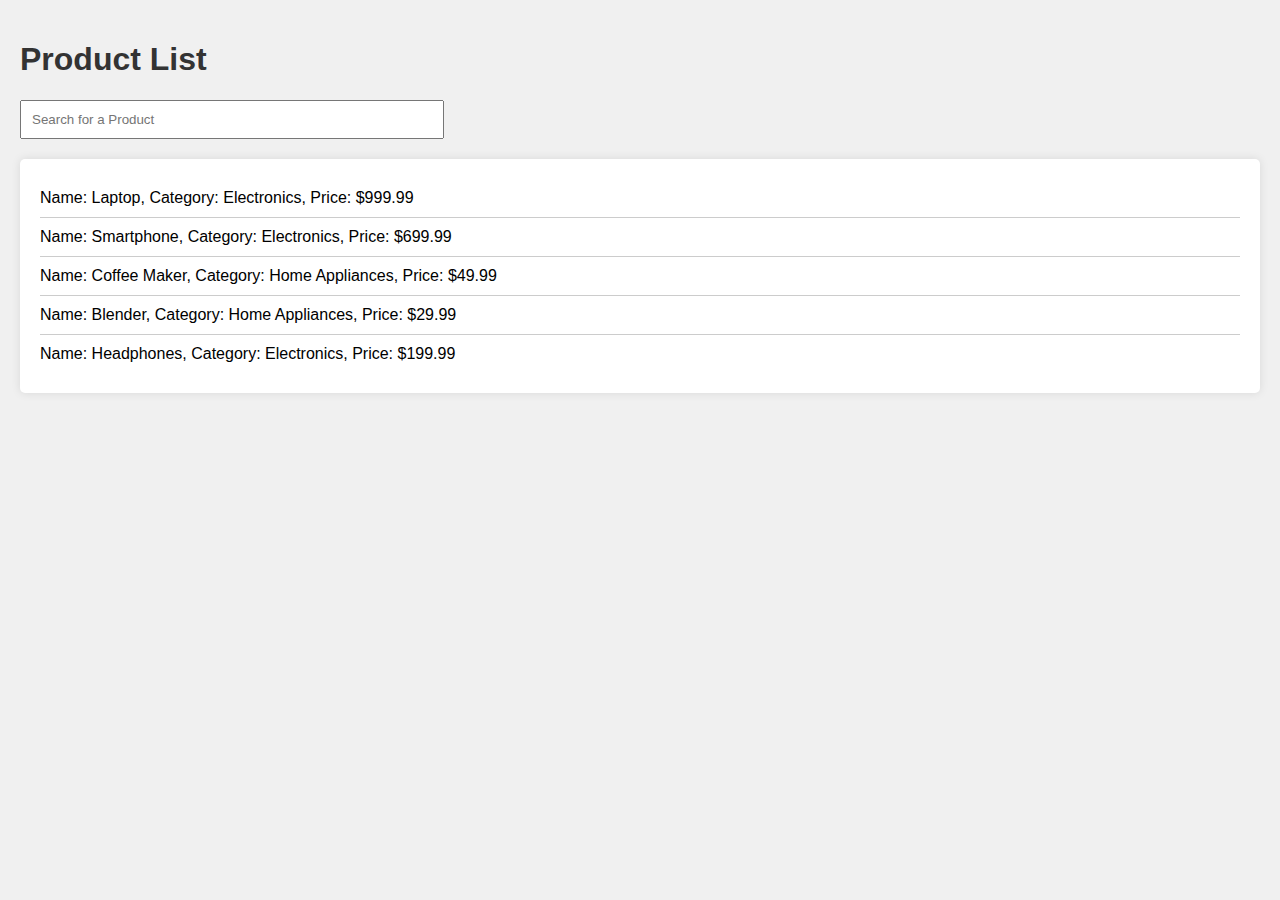
<file: json-lesson1/index.html>
<!DOCTYPE html>
<html lang="en">
<head>
    <meta charset="UTF-8">
    <meta name="viewport" content="width=device-width, initial-scale=1.0">
    <title>Products List</title>
    <link rel="stylesheet" href="/json-lesson1/styles.css">
</head>
<body>
   <h1>Product List</h1>
   <input type="text" id="search" placeholder="Search for a Product">
   <div id = "product-list"></div>

   <script src="/json-lesson1/script.js"></script>
</body>
</html>
</file>
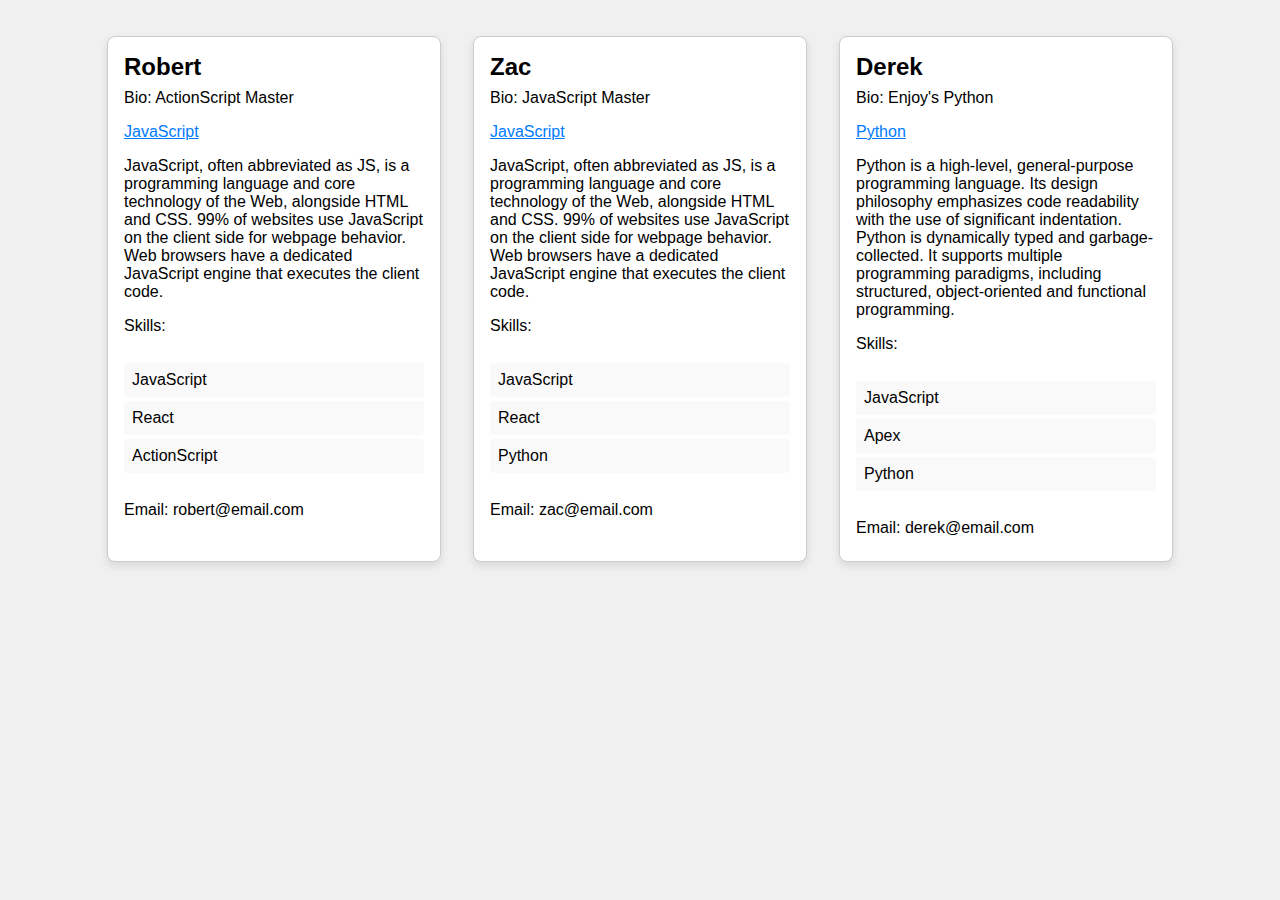
<file: json-lesson2/index.html>
<!DOCTYPE html>
<html lang="en">
<head>
  <meta charset="UTF-8">
  <meta name="viewport" content="width=device-width, initial-scale=1.0">
  <title>Profile Cards</title>
  <link rel="stylesheet" href="/json-lesson2/styles.css">
</head>
<body>
  <div id="profile-container"></div>
  <div id="language-info" class="hidden">
    <h2 id="language-name"></h2>
    <p id="language-description"></p>
    <a id="language-link" href="" target="_blank">Learn more on MDN</a>
  </div>
  <script src="/json-lesson2/script.js"></script>
</body>
</html>
</file>
<file: json-lesson1/styles.css>
body {
    font-family: Arial, sans-serif;
    background-color: #f0f0f0;
    margin: 0;
    padding: 20px;
  }
  
  h1 {
    color: #333;
  }
  
  #search {
    padding: 10px;
    margin-bottom: 20px;
    width: 100%;
    max-width: 400px;
  }
  
  #product-list {
    background-color: #fff;
    padding: 20px;
    border-radius: 5px;
    box-shadow: 0 0 10px rgba(0, 0, 0, 0.1);
  }
  
  .product {
    padding: 10px 0;
    border-bottom: 1px solid #ccc;
  }
  
  .product:last-child {
    border-bottom: none;
  }
</file>
<file: json-lesson2/styles.css>
body {
    font-family: Arial, sans-serif;
    display: flex;
    flex-direction: column;
    align-items: center;
    min-height: 100vh;
    background-color: #f0f0f0;
    margin: 0;
  }
  
  #profile-container {
    display: flex;
    flex-wrap: wrap;
    justify-content: center;
    margin-top: 20px;
  }
  
  .profile-card {
    border: 1px solid #ccc;
    padding: 16px;
    margin: 16px;
    border-radius: 8px;
    background-color: #fff;
    box-shadow: 0 4px 8px rgba(0, 0, 0, 0.1);
    display: flex;
    flex-direction: column;
    width: 300px;
    transition: transform 0.3s;
  }
  
  .profile-card:hover {
    transform: scale(1.05);
  }
  
  .profile-card h2 {
    margin: 0;
    font-size: 1.5em;
  }
  
  .profile-card p {
    margin: 8px 0;
  }
  
  .profile-card ul {
    list-style-type: none;
    padding: 0;
  }
  
  .profile-card ul li {
    background-color: #f9f9f9;
    padding: 8px;
    margin: 4px 0;
    border-radius: 4px;
  }
  
  .language-link {
    color: #007BFF;
    cursor: pointer;
    text-decoration: underline;
  }
  
  #language-info {
    margin-top: 20px;
    text-align: center;
    display: none;
  }
  
  #language-info.hidden {
    display: none;
  }
</file>
